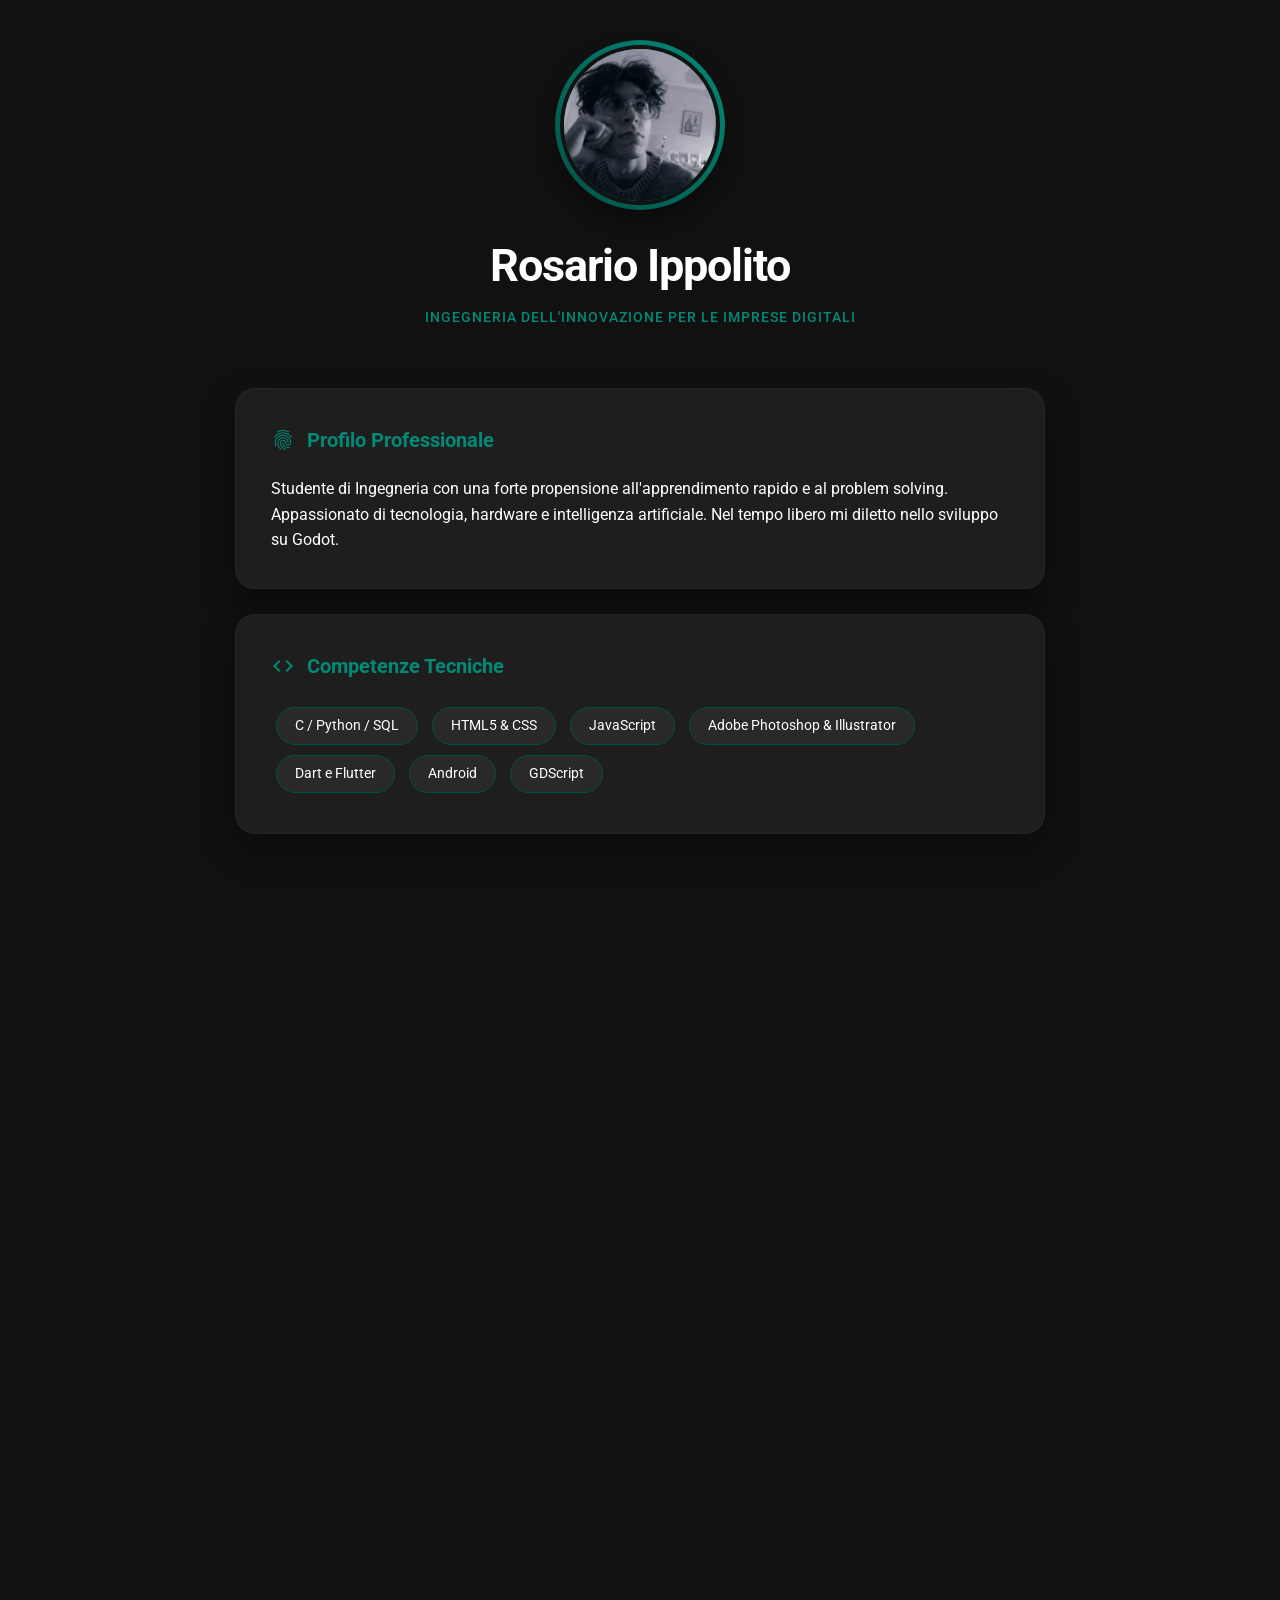
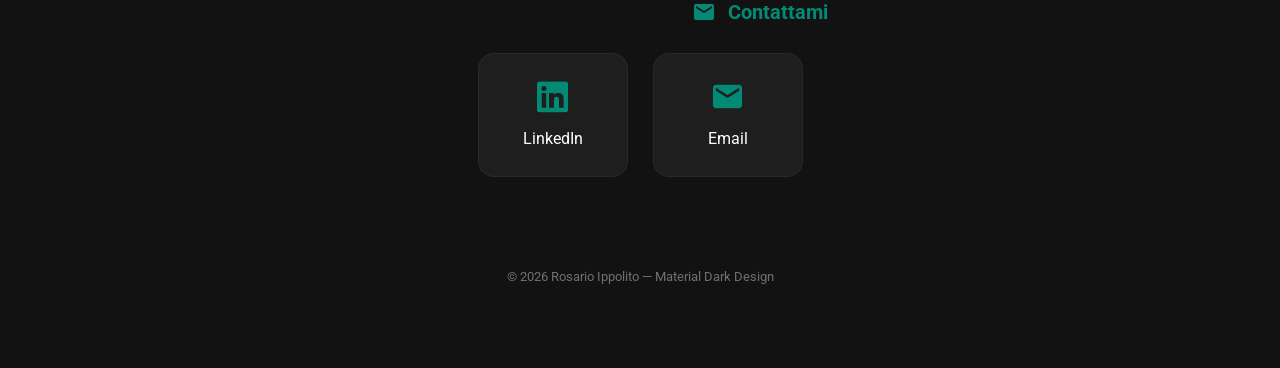
<file: index.html>
<!DOCTYPE html>
<html lang="it">

<head>
    <meta charset="UTF-8">
    <meta name="viewport" content="width=device-width, initial-scale=1.0">
    <meta name="description" content="Portfolio di Rosario Ippolito. Scopri i miei progetti e competenze digitali.">
    <meta property="og:image" content="https://redamanto.github.io/portfolio/anteprima/cover.png">
    <meta name="google-site-verification" content="NfWmOMwpimqvF75WWSNjR_FWiGfJKQ2AILMqFanOzBc" />
    <meta property="og:title" content="Rosario Ippolito Portfolio">
    <meta property="og:description" content="Sviluppo software e innovazione digitale.">
    <title>Rosario Ippolito | Portfolio</title>
    <link href="https://fonts.googleapis.com/css2?family=Roboto:wght@300;400;500;700&family=Fira+Code&display=swap"
        rel="stylesheet">
    <link href="https://fonts.googleapis.com/icon?family=Material+Icons" rel="stylesheet">
    <link rel="stylesheet" href="https://cdnjs.cloudflare.com/ajax/libs/font-awesome/6.0.0/css/all.min.css">
    <link rel="stylesheet" href="style.css">
    <link rel="icon" type="image/png" href="https://redamanto.github.io/portfolio/favicon/favicon.ico">
</head>

<body>

    <canvas id="code-canvas"></canvas>

    <div class="main-container">
        <header class="reveal">
            <div class="profile-frame">
                <img src="pfp.jpg" alt="Rosario Ippolito" class="profile-img">
            </div>
            <h1>Rosario Ippolito</h1>
            <p class="subtitle">Ingegneria dell'Innovazione per le Imprese Digitali</p>
        </header>

        <main>
            <section class="card reveal">
                <h2 class="section-title"><i class="material-icons">fingerprint</i> Profilo Professionale</h2>
                <p>Studente di Ingegneria con una forte propensione all'apprendimento rapido e al problem solving.
                    Appassionato di tecnologia, hardware e intelligenza artificiale. Nel tempo libero mi diletto nello
                    sviluppo su Godot. </p>
            </section>

            <section class="card reveal">
                <h2 class="section-title"><i class="material-icons">code</i> Competenze Tecniche</h2>
                <div class="skills-container">
                    <span class="skill-chip">C / Python / SQL</span>
                    <span class="skill-chip">HTML5 & CSS</span>
                    <span class="skill-chip">JavaScript</span>
                    <span class="skill-chip">Adobe Photoshop & Illustrator</span>
                    <span class="skill-chip">Dart e Flutter</span>
                    <span class="skill-chip">Android</span>
                    <span class="skill-chip">GDScript</span>
                </div>
            </section>

            <section class="card reveal">
                <h2 class="section-title"><i class="material-icons">school</i> Formazione</h2>
                <div class="edu-item">
                    <div class="edu-item">
                        <h3>Academy Android Developer</h3>
                        <p class="edu-meta">BCsoft | 23/02/2026 - 27/03/2026</p>
                    </div>
                    <br>
                    <h3>Ingegneria dell'Innovazione</h3>
                    <p class="edu-meta">Università degli Studi di Palermo | 2019 - Presente</p>
                </div>
                <br>
                <div class="edu-item">
                    <h3>Diploma di Perito Informatico</h3>
                    <p class="edu-meta">ITI Vittorio Emanuele III | 2013 - 2018</p>
                </div>
            </section>

            <section class="github-card reveal">
                <div class="github-content">
                    <i class="fab fa-github github-big-icon"></i>
                    <h3>GitHub Projects</h3>
                    <p>Esplora i miei repository pubblici.</p>
                    <a href="https://github.com/Redamanto" target="_blank" class="github-btn" rel="noopener noreferrer">
                        <i class="fab fa-github"></i> @Redamanto
                    </a>
                </div>
            </section>

            <section class="contact-section">
                <h2 class="section-title" style="justify-content: center;"><i class="material-icons">alternate_email</i>
                    Contattami</h2>
                <div class="contact-grid">
                    <a href="https://www.linkedin.com/in/rosario-ippolito-247077195" target="_blank"
                        class="contact-item" rel="noopener noreferrer">
                        <i class="fab fa-linkedin"></i>
                        <span>LinkedIn</span>
                    </a>
                    <a href="mailto:rosario.ippo28@gmail.com" class="contact-item">
                        <i class="material-icons">email</i>
                        <span>Email</span>
                    </a>
                </div>
            </section>
        </main>

        <footer>
            <p>© 2026 Rosario Ippolito — Material Dark Design</p>
        </footer>
    </div>

    <script src="script.js"></script>
</body>

</html>
</file>
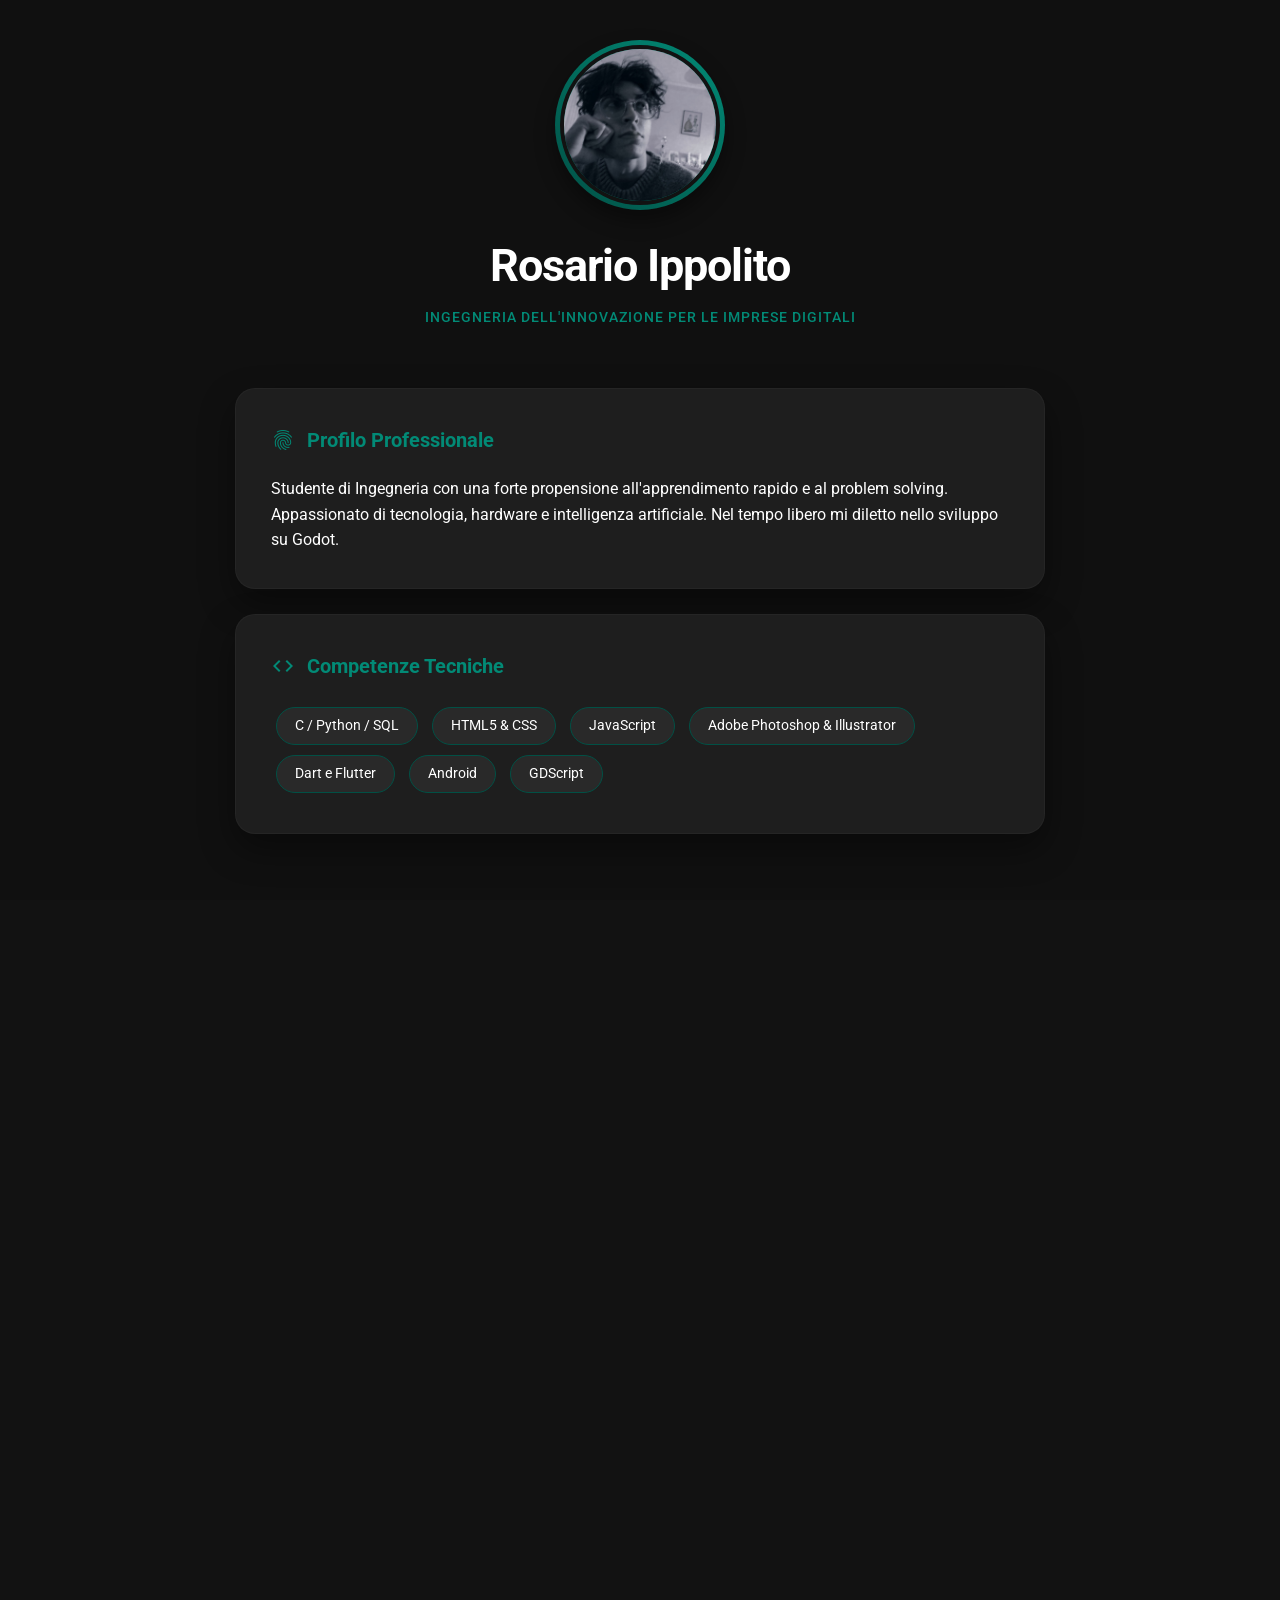
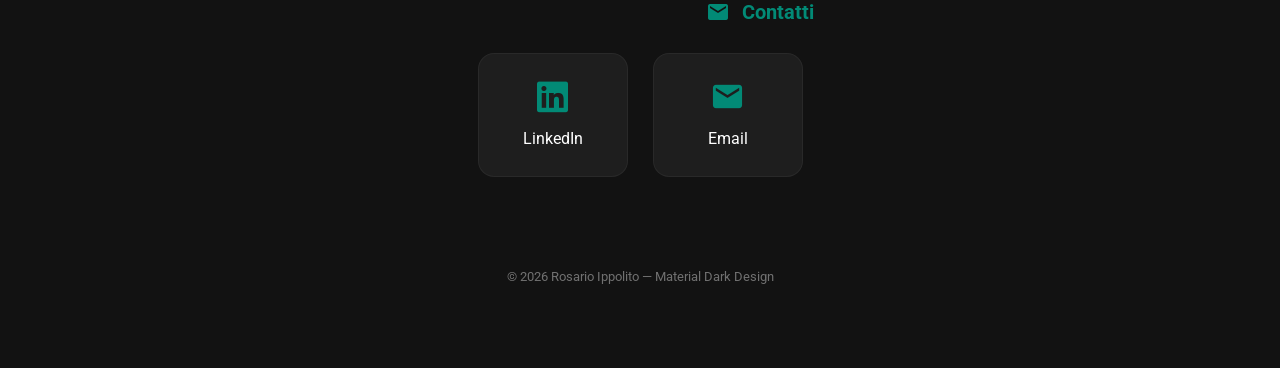
<file: portfolio.html>
<!DOCTYPE html>
<html lang="it">

<head>
    <meta charset="UTF-8">
    <meta name="viewport" content="width=device-width, initial-scale=1.0">
    <title>Rosario Ippolito | Portfolio</title>
    <link href="https://fonts.googleapis.com/css2?family=Roboto:wght@300;400;500;700&family=Fira+Code&display=swap"
        rel="stylesheet">
    <link href="https://fonts.googleapis.com/icon?family=Material+Icons" rel="stylesheet">
    <link rel="stylesheet" href="https://cdnjs.cloudflare.com/ajax/libs/font-awesome/6.0.0/css/all.min.css">
    <link rel="stylesheet" href="portfolio.css">
</head>

<body>

    <canvas id="code-canvas"></canvas>

    <div class="main-container">
        <header class="reveal">
            <div class="profile-frame">
                <img src="pfp.jpg" alt="Rosario Ippolito" class="profile-img">
            </div>
            <h1>Rosario Ippolito</h1>
            <p class="subtitle">Ingegneria dell'Innovazione per le Imprese Digitali</p>
        </header>

        <main>
            <section class="card reveal">
                <h2 class="section-title"><i class="material-icons">fingerprint</i> Profilo Professionale</h2>
                <p>Studente di Ingegneria con una forte propensione all'apprendimento rapido e al problem solving.
                    Appassionato di tecnologia, hardware e intelligenza artificiale. Nel tempo libero mi diletto nello
                    sviluppo su Godot. </p>
            </section>

            <section class="card reveal">
                <h2 class="section-title"><i class="material-icons">code</i> Competenze Tecniche</h2>
                <div class="skills-container">
                    <span class="skill-chip">C / Python / SQL</span>
                    <span class="skill-chip">HTML5 & CSS</span>
                    <span class="skill-chip">JavaScript</span>
                    <span class="skill-chip">Adobe Photoshop & Illustrator</span>
                    <span class="skill-chip">Dart e Flutter</span>
                    <span class="skill-chip">Android</span>
                    <span class="skill-chip">GDScript</span>
                </div>
            </section>

            <section class="card reveal">
                <h2 class="section-title"><i class="material-icons">school</i> Formazione</h2>
                <div class="edu-item">
                    <div class="edu-item">
                        <h3>Academy Android Developer</h3>
                        <p class="edu-meta">BCsoft | 23/02/2026 - 27/03/2026</p>
                    </div>
                    <br>
                    <h3>Ingegneria dell'Innovazione</h3>
                    <p class="edu-meta">Università degli Studi di Palermo | 2019 - Presente</p>
                </div>
                <br>
                <div class="edu-item">
                    <h3>Diploma di Perito Informatico</h3>
                    <p class="edu-meta">ITI Vittorio Emanuele III | 2013 - 2018</p>
                </div>
            </section>

            <section class="github-card reveal">
                <div class="github-content">
                    <i class="fab fa-github github-big-icon"></i>
                    <h3>GitHub Projects</h3>
                    <p>Esplora i miei repository pubblici.</p>
                    <a href="https://github.com/Redamanto" target="_blank" class="github-btn" rel="noopener noreferrer">
                        <i class="fab fa-github"></i> @Redamanto
                    </a>
                </div>
            </section>

            <section class="contact-section">
                <h2 class="section-title" style="justify-content: center;"><i class="material-icons">alternate_email</i>
                    Contatti</h2>
                <div class="contact-grid">
                    <a href="https://www.linkedin.com/in/rosario-ippolito-247077195" target="_blank"
                        class="contact-item" rel="noopener noreferrer">
                        <i class="fab fa-linkedin"></i>
                        <span>LinkedIn</span>
                    </a>
                    <a href="mailto:rosario.ippo28@gmail.com" class="contact-item">
                        <i class="material-icons">email</i>
                        <span>Email</span>
                    </a>
                </div>
            </section>
        </main>

        <footer>
            <p>© 2026 Rosario Ippolito — Material Dark Design</p>
        </footer>
    </div>

    <script src="portfolio.js"></script>
</body>

</html>
</file>
<file: style.css>
:root {
    --bg-color: #121212;
    --surface-color: #1e1e1e;
    --primary-color: #015045;
    /* Verde Pino */
    --primary-light: #028a76;
    --text-primary: #ffffff;
    --text-secondary: #b0b0b0;
    --on-surface: rgba(255, 255, 255, 0.05);
}

* {
    margin: 0;
    padding: 0;
    box-sizing: border-box;
    scroll-behavior: smooth;
}

body {
    font-family: 'Roboto', sans-serif;
    background-color: var(--bg-color);
    color: var(--text-primary);
    line-height: 1.6;
    overflow-x: hidden;
}

/* Background Canvas - Effetto Cascata */
#code-canvas {
    position: fixed;
    top: 0;
    left: 0;
    width: 100vw;
    height: 100vh;
    z-index: -1;
    pointer-events: none;
    opacity: 0.6;
    /* Leggermente trasparente per non disturbare la lettura */
}

.main-container {
    max-width: 850px;
    margin: 0 auto;
    padding: 40px 20px;
    position: relative;
    z-index: 1;
}

/* Header & Foto */
header {
    text-align: center;
    margin-bottom: 60px;
}

.profile-frame {
    width: 170px;
    height: 170px;
    margin: 0 auto 20px;
    border-radius: 50%;
    padding: 5px;
    background: linear-gradient(45deg, var(--primary-color), var(--primary-light));
    box-shadow: 0 10px 20px rgba(0, 0, 0, 0.4);
}

.profile-img {
    width: 100%;
    height: 100%;
    border-radius: 50%;
    object-fit: cover;
    border: 4px solid var(--bg-color);
}

h1 {
    font-size: 2.8rem;
    letter-spacing: -1px;
    margin-bottom: 5px;
}

.subtitle {
    color: var(--primary-light);
    font-weight: 500;
    text-transform: uppercase;
    font-size: 0.85rem;
    letter-spacing: 1px;
}

.reveal {
    opacity: 0;
    transform: translateY(30px);
    transition: all 0.8s ease-out;
    /* 'all' copre sia opacity che transform */
    will-change: opacity, transform;
}

.reveal.active {
    opacity: 1;
    transform: translateY(0);
}

.card {
    background: var(--surface-color);
    padding: 35px;
    border-radius: 20px;
    margin-bottom: 25px;
    border: 1px solid rgba(255, 255, 255, 0.03);
    box-shadow: 0 15px 35px rgba(0, 0, 0, 0.4);
}

.section-title {
    display: flex;
    align-items: center;
    gap: 12px;
    color: var(--primary-light);
    margin-bottom: 20px;
    font-size: 1.25rem;
}

.skill-chip {
    display: inline-block;
    background: var(--on-surface);
    border: 1px solid var(--primary-color);
    padding: 7px 18px;
    border-radius: 25px;
    font-size: 0.85rem;
    margin: 5px;
    transition: 0.3s;
}

.skill-chip:hover {
    background: var(--primary-color);
    transform: scale(1.05);
}

/* GitHub & Contatti */
.github-card {
    background: linear-gradient(135deg, #1e1e1e 0%, #013a32 100%);
    padding: 45px;
    border-radius: 20px;
    text-align: center;
    margin-bottom: 25px;
}

.github-big-icon {
    font-size: 3.5rem;
    margin-bottom: 15px;
    opacity: 0.9;
}

.github-btn {
    display: inline-flex;
    align-items: center;
    gap: 10px;
    background: white;
    color: #121212;
    padding: 14px 28px;
    border-radius: 10px;
    text-decoration: none;
    font-weight: 700;
    margin-top: 20px;
    transition: 0.3s;
}

.contact-section {
    padding: 50px 0;
    margin-top: 30px;
    text-align: center;
}

.contact-grid {
    display: flex;
    justify-content: center;
    gap: 25px;
    margin-top: 25px;
}

.contact-item {
    display: flex;
    flex-direction: column;
    align-items: center;
    gap: 12px;
    padding: 25px;
    width: 150px;
    background: var(--surface-color);
    border-radius: 16px;
    text-decoration: none;
    color: var(--text-primary);
    transition: 0.3s;
    border: 1px solid rgba(255, 255, 255, 0.05);
}

.contact-item i {
    font-size: 2.2rem;
    color: var(--primary-light);
}

footer {
    text-align: center;
    padding: 40px;
    color: var(--text-secondary);
    font-size: 0.8rem;
    opacity: 0.6;
}

@media (max-width: 650px) {
    h1 {
        font-size: 2.1rem;
    }

    .contact-grid {
        flex-direction: column;
        align-items: center;
    }

    .contact-item {
        width: 100%;
        max-width: 300px;
        flex-direction: row;
        justify-content: center;
        padding: 15px 30px;
    }
}
</file>
<file: portfolio.css>
:root {
    --bg-color: #121212;
    --surface-color: #1e1e1e;
    --primary-color: #015045;
    /* Verde Pino */
    --primary-light: #028a76;
    --text-primary: #ffffff;
    --text-secondary: #b0b0b0;
    --on-surface: rgba(255, 255, 255, 0.05);
}

* {
    margin: 0;
    padding: 0;
    box-sizing: border-box;
    scroll-behavior: smooth;
}

body {
    font-family: 'Roboto', sans-serif;
    background-color: var(--bg-color);
    color: var(--text-primary);
    line-height: 1.6;
    overflow-x: hidden;
}

/* Background Canvas - Effetto Cascata */
#code-canvas {
    position: fixed;
    top: 0;
    left: 0;
    width: 100vw;
    height: 100vh;
    z-index: -1;
    pointer-events: none;
    opacity: 0.6;
    /* Leggermente trasparente per non disturbare la lettura */
}

.main-container {
    max-width: 850px;
    margin: 0 auto;
    padding: 40px 20px;
    position: relative;
    z-index: 1;
}

/* Header & Foto */
header {
    text-align: center;
    margin-bottom: 60px;
}

.profile-frame {
    width: 170px;
    height: 170px;
    margin: 0 auto 20px;
    border-radius: 50%;
    padding: 5px;
    background: linear-gradient(45deg, var(--primary-color), var(--primary-light));
    box-shadow: 0 10px 20px rgba(0, 0, 0, 0.4);
}

.profile-img {
    width: 100%;
    height: 100%;
    border-radius: 50%;
    object-fit: cover;
    border: 4px solid var(--bg-color);
}

h1 {
    font-size: 2.8rem;
    letter-spacing: -1px;
    margin-bottom: 5px;
}

.subtitle {
    color: var(--primary-light);
    font-weight: 500;
    text-transform: uppercase;
    font-size: 0.85rem;
    letter-spacing: 1px;
}

/* Cards & Animazioni Scroll */
.reveal {
    opacity: 0;
    transform: translateY(40px);
    transition: opacity 0.6s ease-out, transform 0.6s ease-out;
    will-change: opacity, transform;
}

.reveal.active {
    opacity: 1;
    transform: translateY(0);
}

.card {
    background: var(--surface-color);
    padding: 35px;
    border-radius: 20px;
    margin-bottom: 25px;
    border: 1px solid rgba(255, 255, 255, 0.03);
    box-shadow: 0 15px 35px rgba(0, 0, 0, 0.4);
}

.section-title {
    display: flex;
    align-items: center;
    gap: 12px;
    color: var(--primary-light);
    margin-bottom: 20px;
    font-size: 1.25rem;
}

.skill-chip {
    display: inline-block;
    background: var(--on-surface);
    border: 1px solid var(--primary-color);
    padding: 7px 18px;
    border-radius: 25px;
    font-size: 0.85rem;
    margin: 5px;
    transition: 0.3s;
}

.skill-chip:hover {
    background: var(--primary-color);
    transform: scale(1.05);
}

/* GitHub & Contatti */
.github-card {
    background: linear-gradient(135deg, #1e1e1e 0%, #013a32 100%);
    padding: 45px;
    border-radius: 20px;
    text-align: center;
    margin-bottom: 25px;
}

.github-big-icon {
    font-size: 3.5rem;
    margin-bottom: 15px;
    opacity: 0.9;
}

.github-btn {
    display: inline-flex;
    align-items: center;
    gap: 10px;
    background: white;
    color: #121212;
    padding: 14px 28px;
    border-radius: 10px;
    text-decoration: none;
    font-weight: 700;
    margin-top: 20px;
    transition: 0.3s;
}

.contact-section {
    padding: 50px 0;
    margin-top: 30px;
    text-align: center;
}

.contact-grid {
    display: flex;
    justify-content: center;
    gap: 25px;
    margin-top: 25px;
}

.contact-item {
    display: flex;
    flex-direction: column;
    align-items: center;
    gap: 12px;
    padding: 25px;
    width: 150px;
    background: var(--surface-color);
    border-radius: 16px;
    text-decoration: none;
    color: var(--text-primary);
    transition: 0.3s;
    border: 1px solid rgba(255, 255, 255, 0.05);
}

.contact-item i {
    font-size: 2.2rem;
    color: var(--primary-light);
}

footer {
    text-align: center;
    padding: 40px;
    color: var(--text-secondary);
    font-size: 0.8rem;
    opacity: 0.6;
}

@media (max-width: 650px) {
    h1 {
        font-size: 2.1rem;
    }

    .contact-grid {
        flex-direction: column;
        align-items: center;
    }

    .contact-item {
        width: 100%;
        max-width: 300px;
        flex-direction: row;
        justify-content: center;
        padding: 15px 30px;
    }
}
</file>
